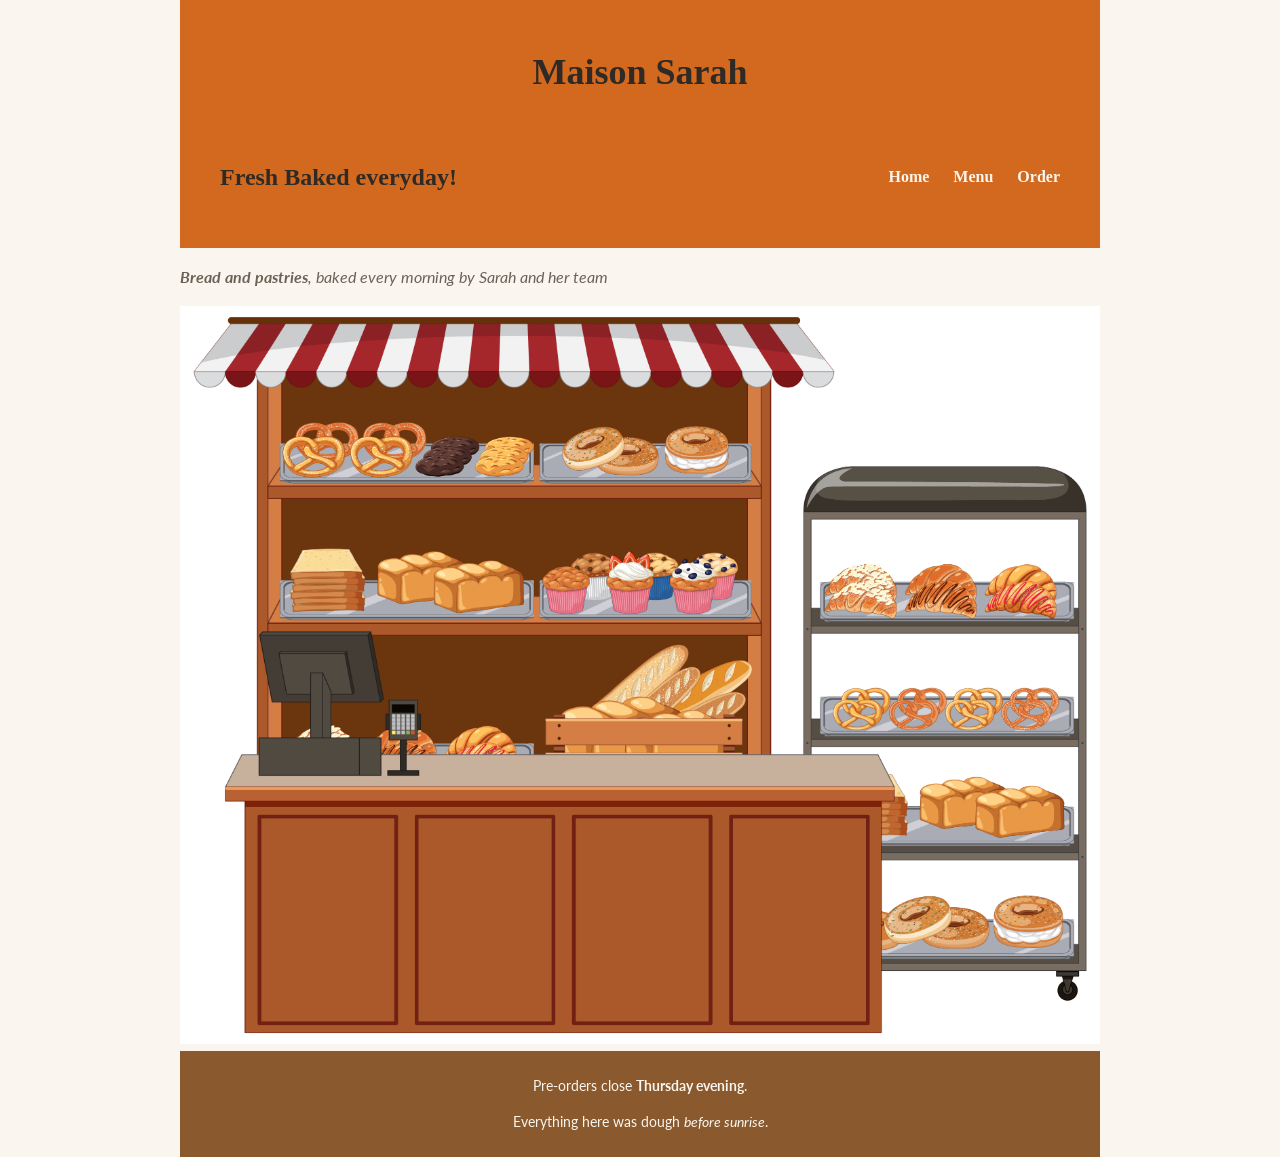
<file: index.html>
<!doctype html>
<html lang="en">
  <head>
    <meta charset="UTF-8" />
    <meta name="viewport" content="width=device-width, initial-scale=1.0" />
    <link rel="stylesheet" href="css/styles.css" />
    <link rel="preconnect" href="https://fonts.googleapis.com" />
    <link rel="preconnect" href="https://fonts.gstatic.com" crossorigin />
    <link
      href="https://fonts.googleapis.com/css2?family=Lato:ital,wght@0,100;0,300;0,400;0,700;0,900;1,100;1,300;1,400;1,700;1,900&display=swap"
      rel="stylesheet"
    />
    <title>Maison Sarah</title>
  </head>
  <body>
    <div class="container">
      <header class="brand">
        <h1>Maison Sarah</h1>
        <div class="header-bar">
          <h2>Fresh Baked everyday!</h2>
          <nav>
            <a href="index.html">Home</a>
            <a href="menu.html">Menu</a>
            <a href="order.html">Order</a>
          </nav>
        </div>
      </header>
      <main>
        <section>
          <p class="tagline">
            <strong> Bread and pastries</strong>, baked every morning by
            <em>Sarah and her team</em>
          </p>
        </section>
      </main>

      <img
        max-width="100%"
        width="100%"
        src="images/hero-bakery.png"
        alt="The counter of Maison Sarah with fresh loaves stacked on wooden shelves."
      />
      <footer>
        <p>Pre-orders close <strong>Thursday evening</strong>.</p>
        <p>Everything here was dough <em>before sunrise</em>.</p>
      </footer>
    </div>
  </body>
</html>
</file>
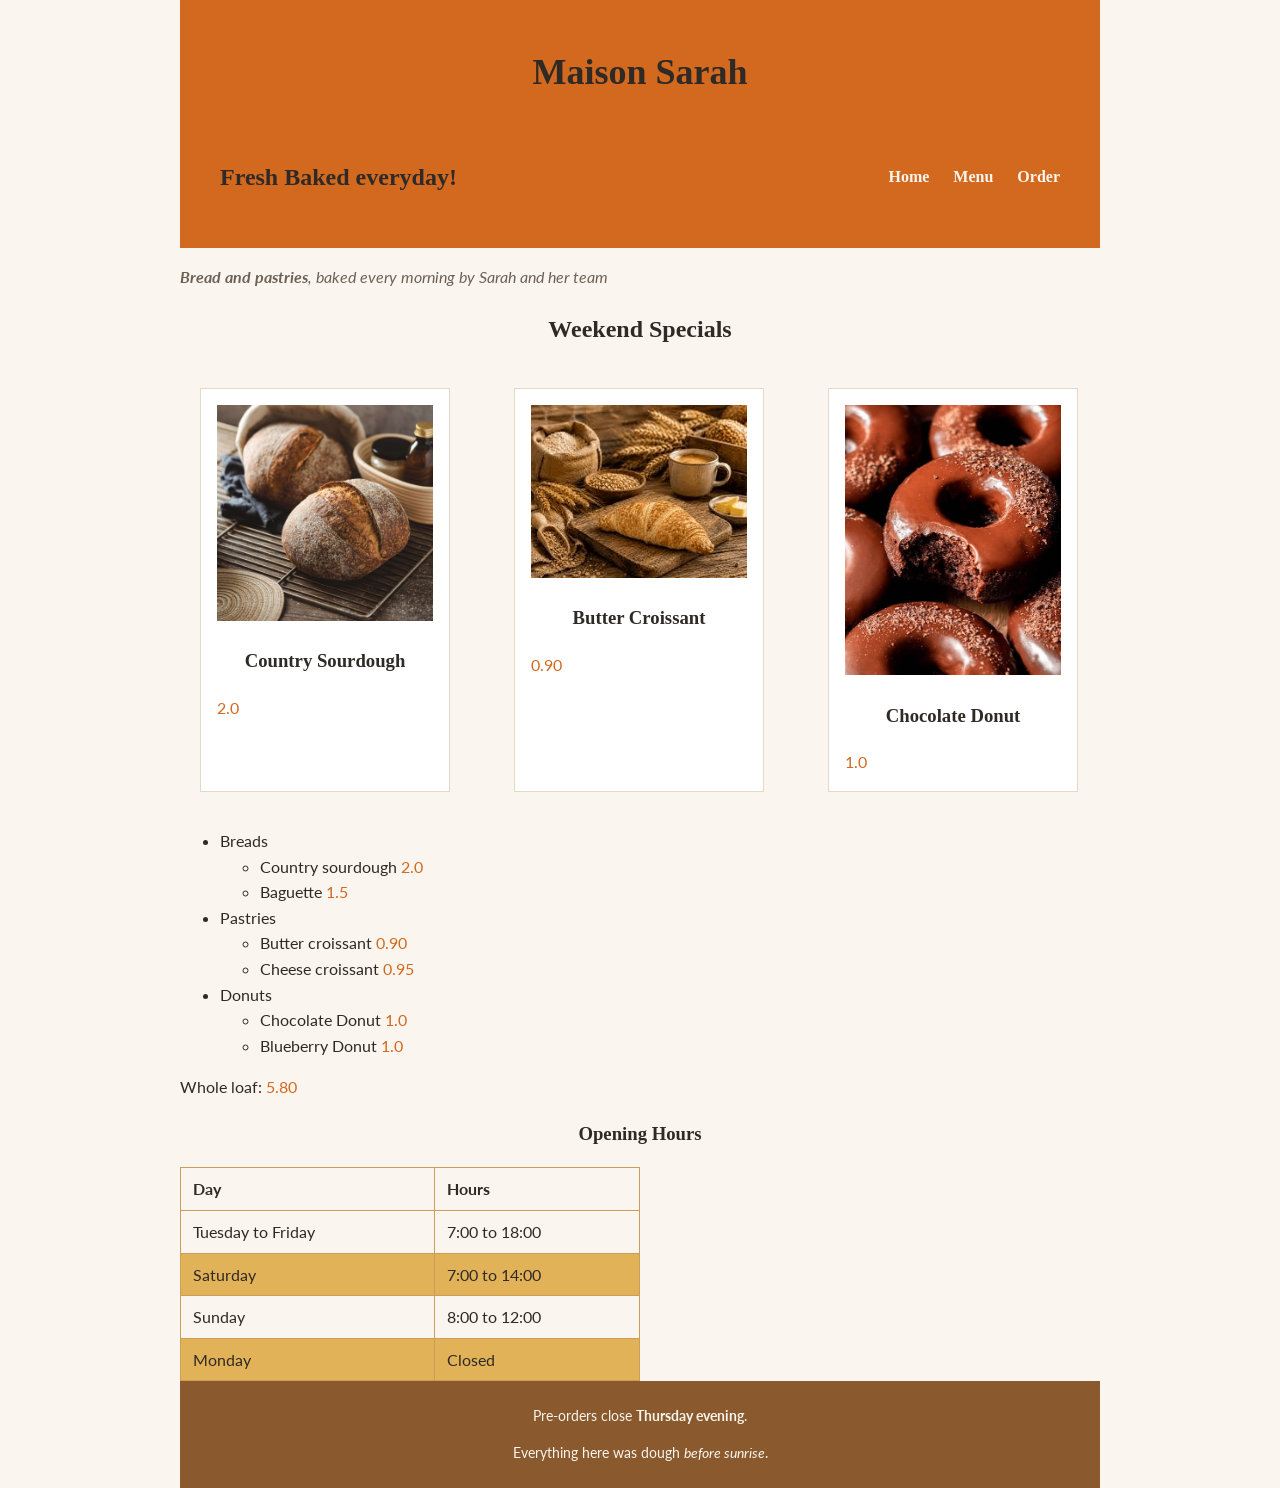
<file: menu.html>
<!doctype html>
<html lang="en">
  <head>
    <meta charset="UTF-8" />
    <meta name="viewport" content="width=device-width, initial-scale=1.0" />
    <link rel="stylesheet" href="css/styles.css" />
    <link rel="preconnect" href="https://fonts.googleapis.com" />
    <link rel="preconnect" href="https://fonts.gstatic.com" crossorigin />
    <link
      href="https://fonts.googleapis.com/css2?family=Lato:ital,wght@0,100;0,300;0,400;0,700;0,900;1,100;1,300;1,400;1,700;1,900&display=swap"
      rel="stylesheet"
    />
    <title>Maison Sarah</title>
  </head>
  <body>
    <div class="container">
      <header class="brand">
        <h1>Maison Sarah</h1>
        <div class="header-bar">
          <h2>Fresh Baked everyday!</h2>
          <nav>
            <a href="index.html">Home</a>
            <a href="menu.html">Menu</a>
            <a href="order.html">Order</a>
          </nav>
        </div>
      </header>
      <section>
        <p class="tagline">
          <strong> Bread and pastries</strong>, baked every morning by
          <em>Sarah and her team</em>
        </p>
        <h2>Weekend Specials</h2>
        <div class="card-row">
          <article class="card">
            <img
              src="images/sourdough.png"
              alt="A round loaf of country sourdough bread with a golden, floured crust."
            />
            <h3>Country Sourdough</h3>
            <span class="price">2.0</span>
          </article>

          <article class="card">
            <img
              src="images/croissant.png"
              alt="A flaky, golden-brown butter croissant on a wooden board."
            />
            <h3>Butter Croissant</h3>
            <span class="price">0.90</span>
          </article>

          <article class="card">
            <img
              src="images/donut.png"
              alt="A glazed chocolate donut topped with a light dusting of sugar."
            />
            <h3>Chocolate Donut</h3>
            <span class="price">1.0</span>
          </article>
        </div>
        <ul>
          <li>
            Breads
            <ul>
              <li>Country sourdough <span class="price">2.0</span></li>
              <li>Baguette <span class="price">1.5</span></li>
            </ul>
          </li>
          <li>
            Pastries
            <ul>
              <li>Butter croissant <span class="price">0.90</span></li>
              <li>Cheese croissant <span class="price">0.95</span></li>
            </ul>
          </li>
          <li>
            Donuts
            <ul>
              <li>Chocolate Donut <span class="price">1.0 </span></li>
              <li>Blueberry Donut <span class="price">1.0</span></li>
            </ul>
          </li>
        </ul>

        <p>Whole loaf: <span class="price">5.80</span></p>
      </section>
      <section>
        <h3>Opening Hours</h3>
        <table>
          <thead>
            <tr>
              <th>Day</th>
              <th>Hours</th>
            </tr>
          </thead>
          <tbody>
            <tr>
              <td>Tuesday to Friday</td>
              <td>7:00 to 18:00</td>
            </tr>
            <tr>
              <td>Saturday</td>
              <td>7:00 to 14:00</td>
            </tr>
            <tr>
              <td>Sunday</td>
              <td>8:00 to 12:00</td>
            </tr>
            <tr>
              <td>Monday</td>
              <td>Closed</td>
            </tr>
          </tbody>
        </table>
      </section>

      <footer>
        <p>Pre-orders close <strong>Thursday evening</strong>.</p>
        <p>Everything here was dough <em>before sunrise</em>.</p>
      </footer>
    </div>
  </body>
</html>
</file>
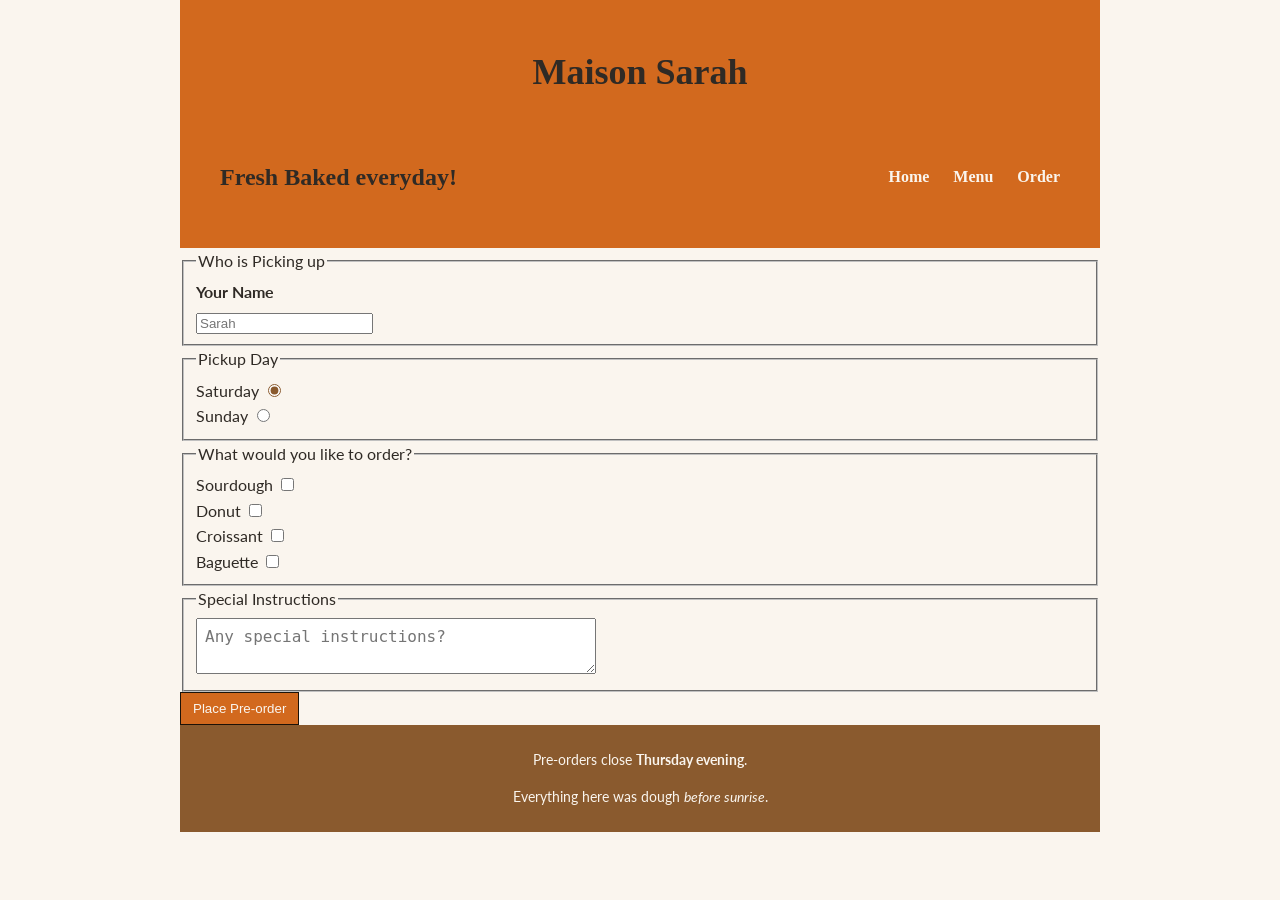
<file: order.html>
<!doctype html>
<html lang="en">
  <head>
    <meta charset="UTF-8" />
    <meta name="viewport" content="width=device-width, initial-scale=1.0" />
    <title>Maison Sarah</title>
    <link rel="stylesheet" href="css/styles.css" />
    <link rel="preconnect" href="https://fonts.googleapis.com" />
    <link rel="preconnect" href="https://fonts.gstatic.com" crossorigin />
    <link
      href="https://fonts.googleapis.com/css2?family=Lato:ital,wght@0,100;0,300;0,400;0,700;0,900;1,100;1,300;1,400;1,700;1,900&display=swap"
      rel="stylesheet"
    />
  </head>
  <body>
    <div class="container">
      <header class="brand">
        <h1>Maison Sarah</h1>
        <div class="header-bar">
          <h2>Fresh Baked everyday!</h2>
          <nav>
            <a href="index.html">Home</a>
            <a href="menu.html">Menu</a>
            <a href="order.html">Order</a>
          </nav>
        </div>
      </header>
      <main>
        <section>
          <form action="#" method="get">
            <fieldset>
              <legend>Who is Picking up</legend>
              <label for="customer-name" class="field">Your Name</label>
              <input
                class="field"
                type="text"
                id="customer-name"
                placeholder="Sarah"
                name="customer-name"
                required
              />
            </fieldset>
            <fieldset>
              <legend>Pickup Day</legend>
              <div class="choice">
                <label for="day-saturday">Saturday</label>
                <input
                  type="radio"
                  id="day-saturday"
                  name="pickup-day"
                  value="saturday"
                  checked
                />
              </div>
              <div class="choice">
                <label for="day-sunday">Sunday</label>
                <input
                  type="radio"
                  id="day-sunday"
                  name="pickup-day"
                  value="sunday"
                />
              </div>
            </fieldset>
            <fieldset>
              <legend>What would you like to order?</legend>
              <div class="choice">
                <label for="product-sourdough">Sourdough</label>
                <input
                  type="checkbox"
                  id="product-sourdough"
                  name="product-sourdough"
                  value="sourdough"
                />
              </div>
              <div class="choice">
                <label for="product-donut">Donut</label>
                <input
                  type="checkbox"
                  id="product-donut"
                  name="product-donut"
                  value="donut"
                />
              </div>
              <div class="choice">
                <label for="product-croissant">Croissant</label>
                <input
                  type="checkbox"
                  id="product-croissant"
                  name="product-croissant"
                  value="croissant"
                />
              </div>
              <div class="choice">
                <label for="product-baguette">Baguette</label>
                <input
                  type="checkbox"
                  id="product-baguette"
                  name="product-baguette"
                  value="baguette"
                />
              </div>
            </fieldset>

            <fieldset>
              <legend>Special Instructions</legend>
              <textarea
                width="100%"
                id="special-instructions"
                name="special-instructions"
                placeholder="Any special instructions?"
              ></textarea>
            </fieldset>
            <button type="submit">Place Pre-order</button>
          </form>
        </section>
      </main>
      <footer>
        <p>Pre-orders close <strong>Thursday evening</strong>.</p>
        <p>Everything here was dough <em>before sunrise</em>.</p>
      </footer>
    </div>
  </body>
</html>
</file>
<file: css/styles.css>
* {
  box-sizing: border-box;
}
html {
  font-size: 62.5%;
}
body {
  background-color: #faf5ee;
  color: #2f2a25;
  font-family: "Lato", sans-serif;
  font-size: 1.6rem;
  line-height: 1.6;
  box-sizing: border-box;
  margin: 0;
}
header {
  background-color: #d2691e;
  padding: 20px;
}
footer {
  background-color: #8a5a2e;
  color: #faf5ee;
  padding: 10px;
  text-align: center;
  font-size: 1.4rem;
}
h1 {
  font-size: 3.6rem;
}
h2 {
  font-size: 2.4rem;
}
h1,
h2,
h3,
.brand {
  text-align: center;
  font-family: "Playfair Display", serif;
}
.tagline {
  color: #6b6257;
  font-style: italic;
}
.brand {
  font-weight: bold;
}
.price {
  color: #d2691e;
}
.orange-text {
  color: #ff8c00;
}
nav a {
  color: #faf5ee;
  text-decoration: none;
}

.card {
  padding: 1.6rem;
  border: 1px solid #e3d9c9;
  margin: 2rem;
}
.container {
  max-width: 96rem;
  margin: 0 auto;
  padding: 0 2rem;
}
.header-bar {
  display: flex;
  justify-content: space-between;
  align-items: center;
  padding: 1.2rem 2rem;
}
.card-row {
  display: flex;
  flex-wrap: wrap;
  gap: 2.4rem;
}
nav {
  display: flex;
  gap: 2.4rem;
}
.card {
  background-color: #ffffff;
  border: 1px solid #e3d9c9;
  padding: 1.6rem;
  max-width: 25rem;
}

.card img {
  width: 100%;
}

.field .textarea {
  font-family: "Lato", sans-serif;
  font-size: 1.6rem;
  padding: 0.8rem;
  border: 1px solid #c9bda9;
  width: 100%;
  max-width: 40rem;
}

label {
  display: block;
  font-weight: 700;
  margin-bottom: 0.4rem;
}
.choice label {
  display: inline;
  font-weight: 400;
}
.field:focus {
  outline: 3px solid #e9b872;
}
input {
  accent-color: #8a5a2e;
}
table {
  border-collapse: collapse;
  width: 50%;
}

th,
td {
  border: 1px solid #ca9e56;
  padding: 0.8rem 1.2rem;
  text-align: left;
}

tbody tr:nth-child(even) {
  background-color: #e2b258;
}
textarea {
  font-size: 1.6rem;
  padding: 0.8rem;
  width: 100%;
  max-width: 40rem;
}
button {
  background-color: #d2691e;
  color: #faf5ee;
  padding: 0.8rem 1.2rem;
  border: none;
  cursor: pointer;
  border: solid 1px #1d1207;
}
button:hover {
  background-color: #8a5a2e;
}
</file>
